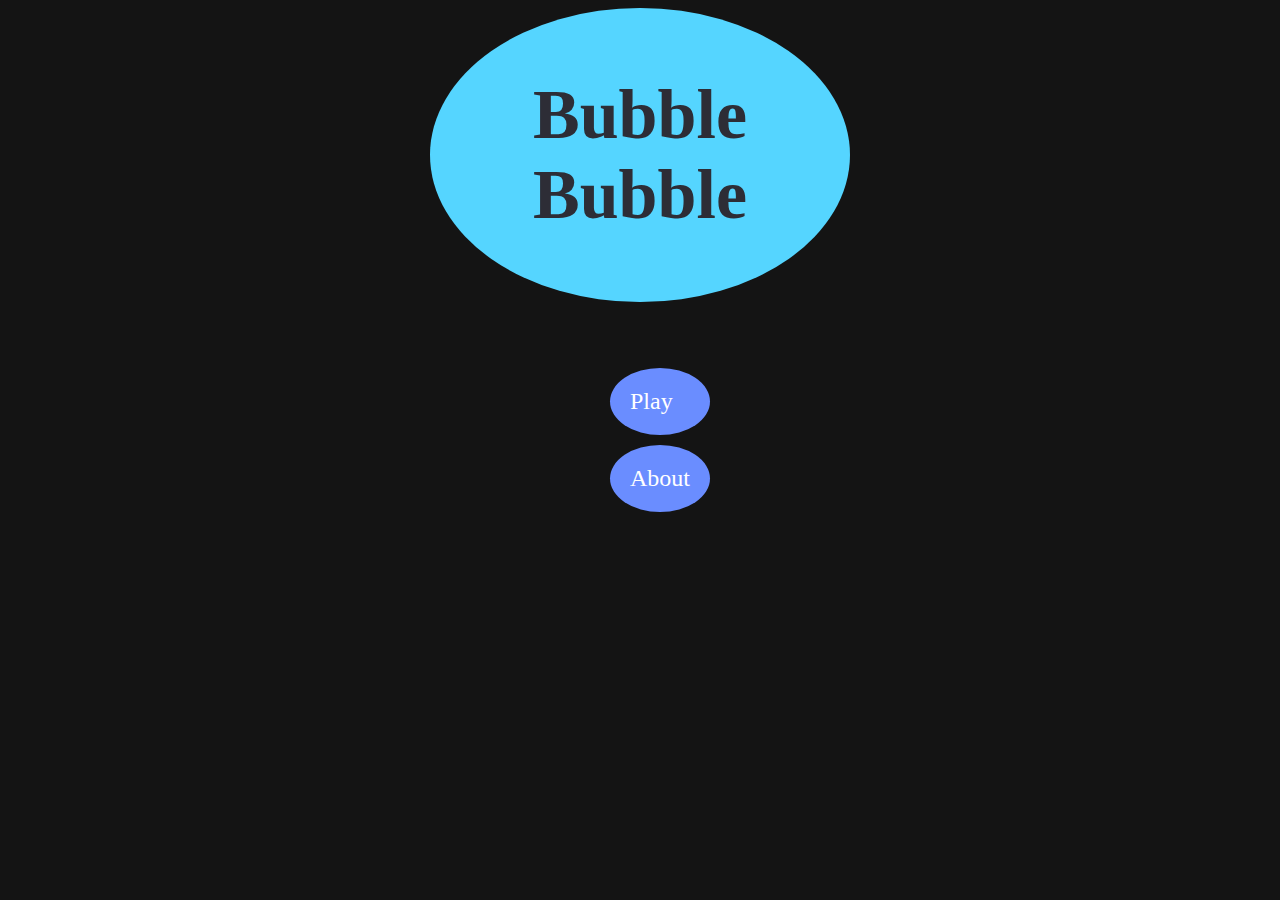
<file: index.html>
<!DOCTYPE html>
<html lang="en">
<head>
    <meta charset="UTF-8">
    <title>Bubble - menu</title>
    <style>
        body{
            background:rgb(20,20,20);
            color:white;
            display:flex;
            justify-content:center;
            align-items:center;
            flex-direction:column;
        }
        div{
            diplay:flex;
            align-items:center;
            justify-content:center;
            background:#55d5ff;
            height:30%;
            width:30%;
            text-align:center;
            padding:20px;
            font-size:35px;
            border-radius:50%;
        }
        h1{
            color:rgb(45,45,54);
        }
        ul{
            diplay:flex;
            justify-content:space-evenly;
            gap:20px;
        }
        li{
            background:#6a8dff;
            padding:20px;
            border-radius:50%;
            font-size:24px;
            list-style:none;
            margin-right:20px;
            margin:10px;
        }
        a{
            text-decoration:none;
            color:white;
        }
    </style>
</head>
<body>
    <div>
       <h1>Bubble  Bubble</h1>
    </div>
    <h2></h2>
    <ul>
        <li><a href = "main.html">Play</a></li>
        <li><a href = "about.html">About</a></li>
    </ul>
</body>
</html>
</file>
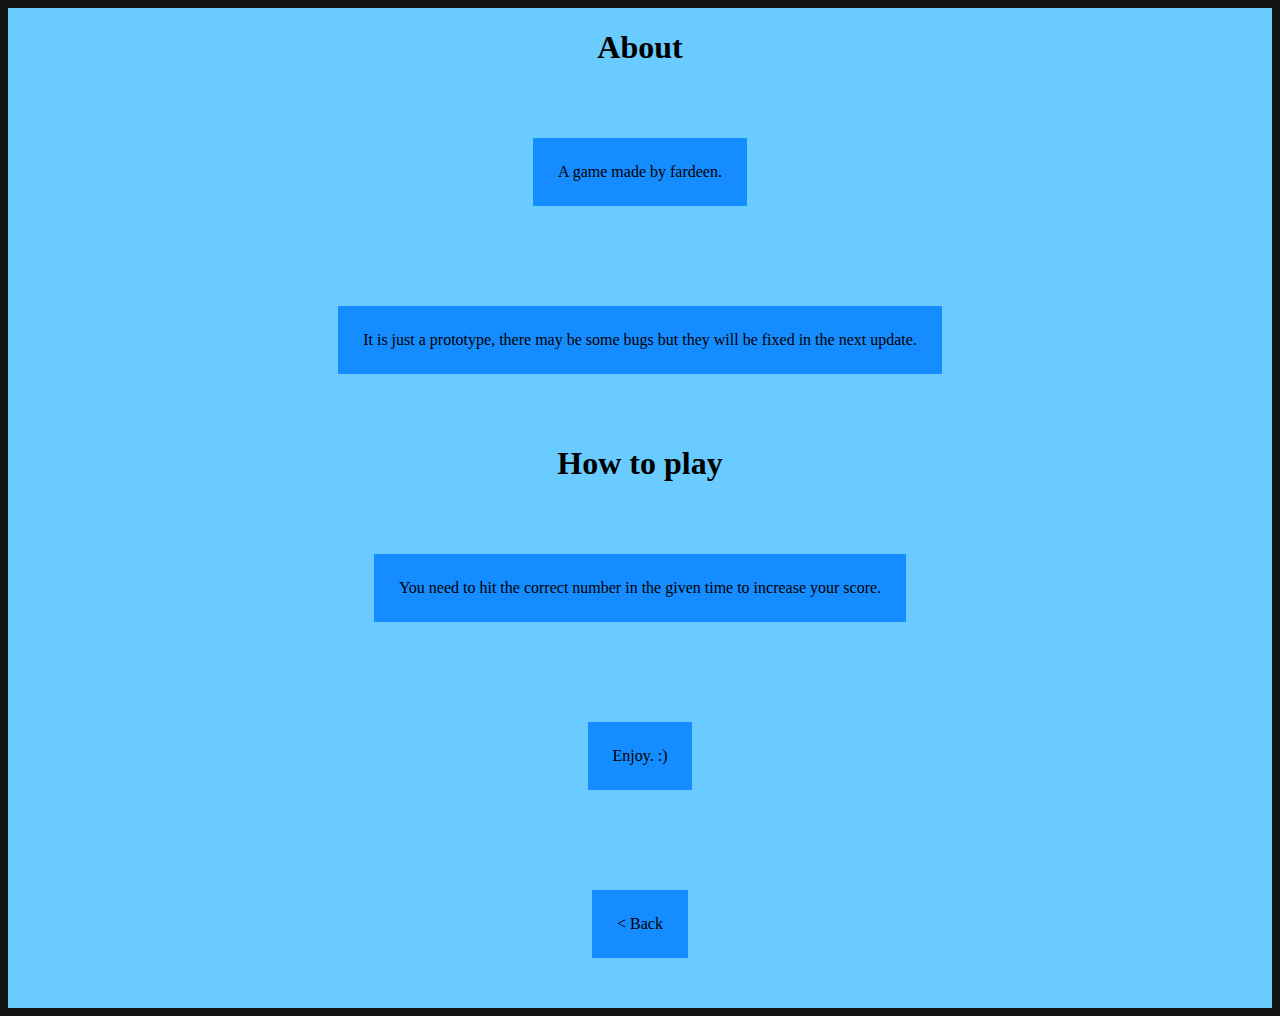
<file: about.html>
<!DOCTYPE html>
<html lang="en">
<head>
    <meta charset="UTF-8">
    <title>About</title>
    <style>
        body{
            background:rgb(20,20,20);
            color:white;
        }
        .con{
            display:flex;
            justify-content:center;
            align-items:center;
            flex-direction:column;
            background:#6acbff;
            color:black;
        }
        p{
            padding:25px;
            margin:50px;
            background:#158cff;
        }
        a{
            color:#000;
            text-decoration:none;
        }
    </style>
</head>
<body>
    <div class="con">
        <h1>About</h1>
        <p>
            A game made by fardeen.
        </p>
        <p>
            It is just a prototype, there may be some bugs but they will be fixed in the next update.
        </p>
    </div>
    <div class="con">
        <h1>How to play</h1>
        <p>
            You need to hit the correct number in the given time to increase your score.
        </p>
        <p>
            Enjoy. :)
        </p>
        <p>
            <a href="index.html"> < Back</a>
        </p>
    </div>
</body>
</html>
</file>
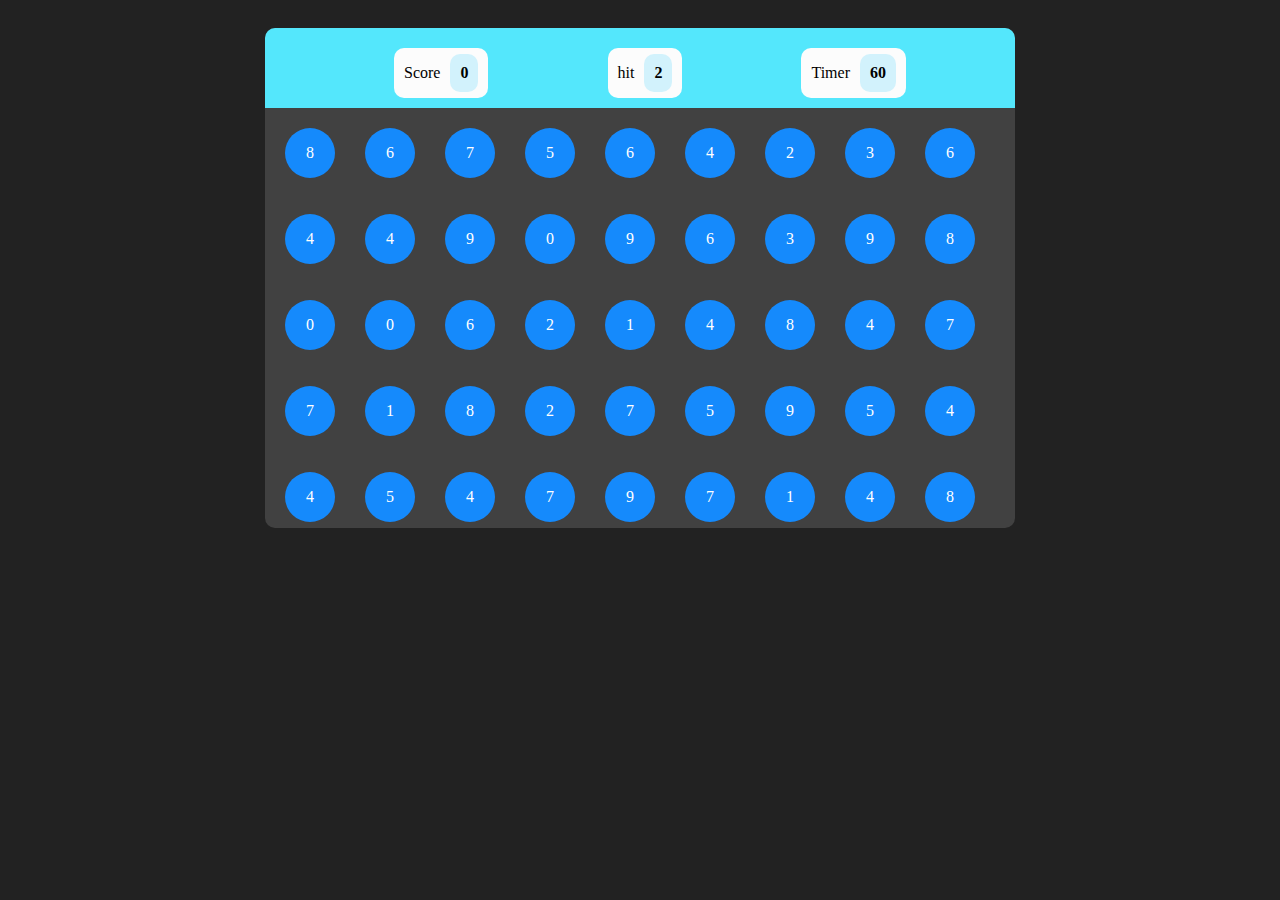
<file: main.html>
<!DOCTYPE html>
<html lang="en">
<head>
    <meta charset="UTF-8">
    <title>Game</title>
    <link rel="stylesheet" href="style.css">
</head>
<body>
    <div id="panel">
        <div id="p-top">
            <div class="box">
                Score<div id="scoreval" class="lable">0</div>
            </div>
            <div class="box">
                hit<div id="hitval" class="lable">0</div>
            </div>
            <div class="box">
                Timer<div id="timerval" class="lable">60</div>
            </div>
        </div>
        <div id="p-bottom">
            <div id="bubble">12</div>
        </div>
    </div>
    <button><a href="index.html">Back</a></button>
    <script src="script.js"></script>
</body>
</html>
</file>
<file: style.css>
body{
    background:#222222;
    color:white;
    display:flex;
    justify-content:center;
    align-items:center;
}
#panel{
    background:rgb(65,65,65);
    height:500px;
    width:750px;
    border-radius:10px;
    overflow:hidden;
    display:flex;
    justify-content:center;
    flex-direction:column;
    align-text:center;
    margin:20px 0 0 0 ;
}
#p-top{
    height:60px;
    width:100%;
    background:#54e7fc;
    display:flex;
    padding:10px;
    justify-content:center;
    justify-content:space-evenly;
}
.box{
    height:auto;
    width:auto;
    background:#fcfcfc;
    margin:10px 0 0 0;
    padding:10px;
    border-radius:10px;
    color:black;
    display:flex;
    justify-content:center;
    align-items:center;
    gap:10px;
}
.lable{
    background:#d2f2fc;
    padding:10px;
    font-weight:700;
    border-radius:10px;
}
#p-bottom{
    height:100%;
    width:100%;
    display:flex;
    flex-wrap:wrap;
    gap:10px;
}
#bubble{
    height:50px;
    width:50px;
    border-radius:50%;
    background:#158afc;
    display:flex;
    justify-content:center;
    align-items:center;
    margin:20px 0 0 20px;
    cursor:pointer;
}
#bubble:hover{
    background:#54befc;
}
button{
    font-size:24px;
    border:none;
    border-radius:10px;
    background:#5c5c5c;
    padding:30px;
    display:none;   
}
a{
    color:white;
    text-decorartion:none;
}
</file>
